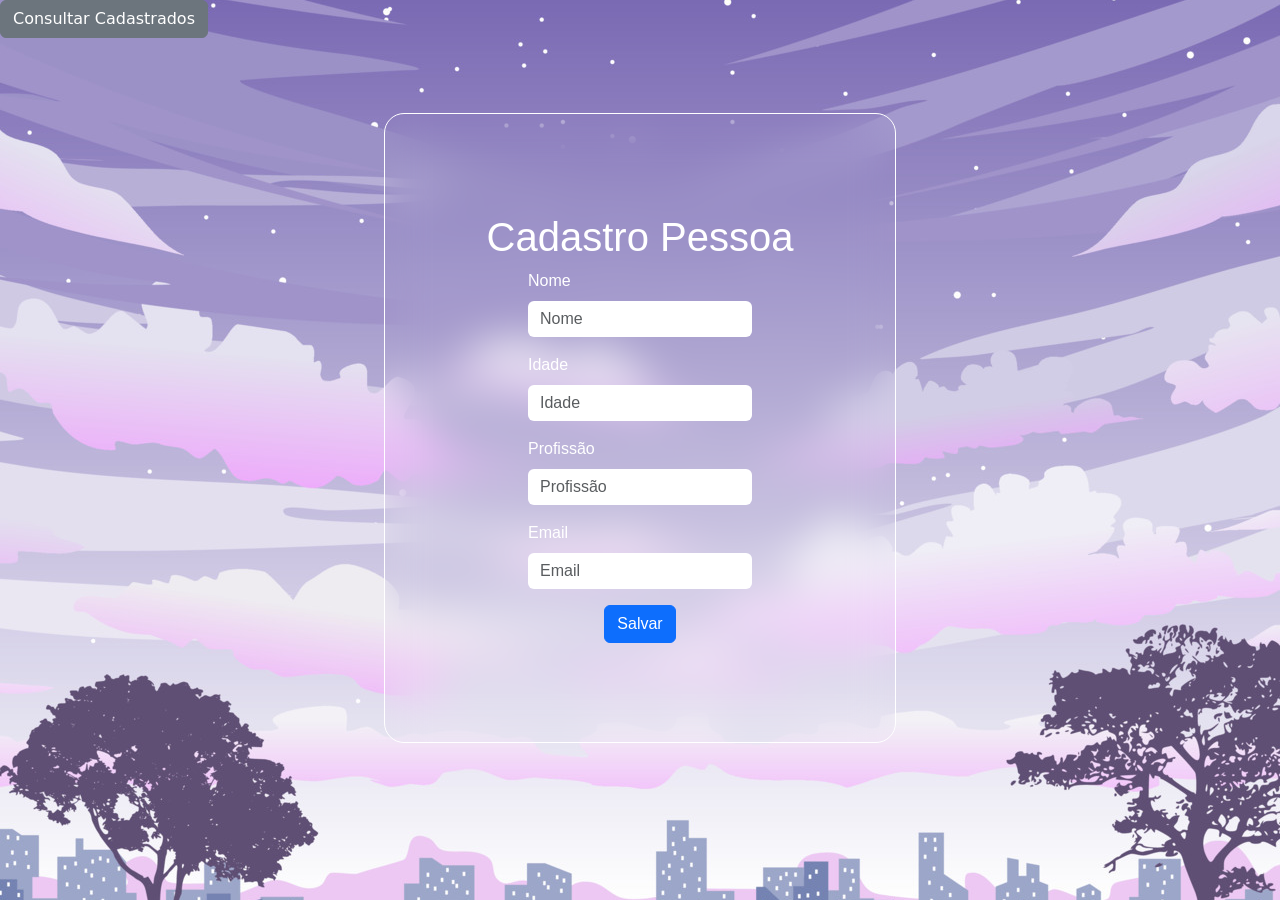
<file: aula 15/index.html>
<!DOCTYPE html>
<html lang="en">
<head>
    <meta charset="UTF-8">
    <meta name="viewport" content="width=device-width, initial-scale=1.0">
    <title>Cadastro Pessoa</title>
    <link rel="stylesheet" href="style.css">
    <link href="https://cdn.jsdelivr.net/npm/bootstrap@5.3.3/dist/css/bootstrap.min.css" rel="stylesheet" integrity="sha384-QWTKZyjpPEjISv5WaRU9OFeRpok6YctnYmDr5pNlyT2bRjXh0JMhjY6hW+ALEwIH" crossorigin="anonymous">
</head>
<body>
<div>
 
</div>

    <a id="link-consulta-cadastrados" class="btn btn-secondary" href="lista.html">Consultar Cadastrados</a>
    <div id="container" class="container-fluid">
        <h1>Cadastro Pessoa</h1>
        <div class="mb-3">
            <label for="exampleInputEmail1" class="form-label">Nome</label>
            <input required placeholder="Nome" type="text" class="form-control" id="nome" aria-describedby="emailHelp">
        </div>
        <div class="mb-3">
            <label for="exampleInputEmail1" class="form-label">Idade</label>
            <input required placeholder="Idade" type="texto" class="form-control" id="idade" aria-describedby="emailHelp">
        </div>
        <div class="mb-3">
            <label for="exampleInputEmail1" class="form-label">Profissão</label>
            <input required placeholder="Profissão" type="texto" class="form-control" id="profissao" aria-describedby="emailHelp">
        </div>
        <div class="mb-3">
            <label for="exampleInputEmail1" class="form-label">Email</label>
            <input required placeholder="Email" type="email" class="form-control" id="email" aria-describedby="emailHelp">
        </div>
        <button onclick="cadastrar()" class="btn btn-primary">Salvar</button>
    </div>
    <script src="script.js"></script>
    <script src="https://cdn.jsdelivr.net/npm/bootstrap@5.3.3/dist/js/bootstrap.bundle.min.js" integrity="sha384-YvpcrYf0tY3lHB60NNkmXc5s9fDVZLESaAA55NDzOxhy9GkcIdslK1eN7N6jIeHz" crossorigin="anonymous"></script>    
</body>
</html>
</file>
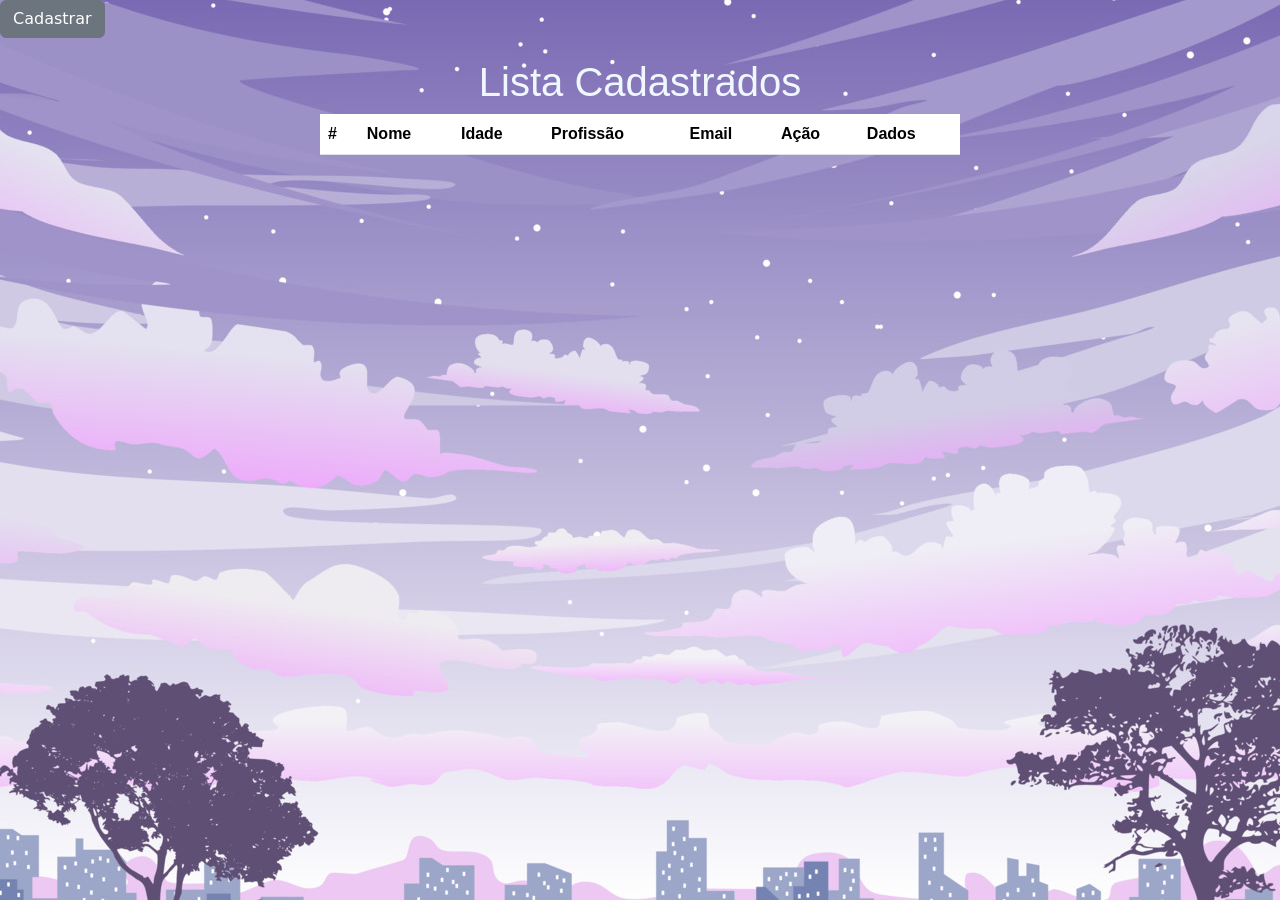
<file: aula 15/lista.html>
<!DOCTYPE html>
<html lang="en">
<head>
    <meta charset="UTF-8">
    <meta name="viewport" content="width=device-width, initial-scale=1.0">
    <title>Lista</title>
    <link href="https://cdn.jsdelivr.net/npm/bootstrap@5.3.3/dist/css/bootstrap.min.css" rel="stylesheet" integrity="sha384-QWTKZyjpPEjISv5WaRU9OFeRpok6YctnYmDr5pNlyT2bRjXh0JMhjY6hW+ALEwIH" crossorigin="anonymous">
    <link rel="stylesheet" href="style.css">
</head>
<body>
  <a id="link-consulta-cadastrados" class="btn btn-secondary" href="index.html">Cadastrar</a>
  <div class="d-flex justify-content-center align-items-center w-100 h-70 flex-column">
    <h1>Lista Cadastrados</h1>
    <table class="table table-striped w-50 h-50">
      <thead>
        <tr>
          <th scope="col">#</th>
            <th scope="col">Nome</th>
            <th scope="col">Idade</th>
            <th scope="col">Profissão</th>
            <th scope="col">Email</th>
            <th scope="col">Ação</th>
            <th scope="col">Dados</th>
          </tr>
        </thead>
        <tbody id="tbody">
        </tbody>
      </table>
    </div>
   

     

     <div class="modal fade" id="modal" data-bs-backdrop="static" data-bs-keyboard="false" tabindex="-1" aria-labelledby="staticBackdropLabel" aria-hidden="true">
       <div class="modal-dialog">
         <div class="modal-content">
           <div class="modal-header">
             <h1 class="modal-title fs-5" id="staticBackdropLabel"></h1>
             <button type="button" class="btn-close" data-bs-dismiss="modal" aria-label="Close"></button>
           </div>
           <div class="modal-body">
            id: <input type="text" id="id-modal" name="id" /><br />
            Nome: <input type="text" id="nome-modal" name="nome" /><br />
            Idade: <input type="text" id="idade-modal" value="" name="idade" /><br />
            Profissao: <input type="text" id="profissao-modal" name="profissao" /><br />
            E-mail: <input type="email" id="email-modal" name="email_usuario" /><br />
           </div>
           <div class="modal-footer">
            
            <button onclick="editar()" class="btn btn-primary">Salvar</button>
             
            
           </div>
         </div>
       </div>
     </div>
       </div>

      <script>
        const list_keys = Object.keys(localStorage);

        list_keys.forEach(
          (i)=>{
              console.log(i)
            let pessoa = JSON.parse(localStorage.getItem(i));
            let linha = document.createElement('tr');
            let td_id = document.createElement('td');
            let td_nome = document.createElement('td');
            let td_idade = document.createElement('td');
            let td_profissao = document.createElement('td');
            let td_email = document.createElement('td');
            let td_acao = document.createElement('td');
            let button_acao = document.createElement('button');
            let td_dados = document.createElement('td');
            let button_dados = document.createElement('button');
            let button_ok = document.createElement("button")
          
            td_id.textContent = i;  
            td_nome.textContent = pessoa.nome;
            td_idade.textContent = pessoa.idade;
            td_profissao.textContent = pessoa.profissao;
            td_email.textContent = pessoa.email;
            button_acao.textContent = "Apagar";
            button_acao.classList = "btn btn-primary";
            button_acao.addEventListener('click',
              function(){
               localStorage.removeItem(i);
              linha.remove(i)
              }
            );
            button_dados.textContent = "Atualizar";
            button_dados.classList = "btn btn-secondary";
            button_dados.addEventListener('click',
              function(){
                
                var galleryModal = new bootstrap.Modal(document.getElementById('modal'), {
              
                });
                galleryModal.show();  
                let pessoamodal = JSON.parse(localStorage.getItem(i));
                document.getElementById('nome-modal').value = pessoamodal.nome;
                document.getElementById('idade-modal').value = pessoamodal.idade;
                document.getElementById('profissao-modal').value = pessoamodal.profissao;
                document.getElementById('email-modal').value = pessoamodal.email;
                document.getElementById('id-modal').value = i;
              }   
            );

            linha.appendChild(td_id);
            linha.appendChild(td_nome);
            linha.appendChild(td_idade);
            linha.appendChild(td_profissao);
            linha.appendChild(td_email);
            linha.appendChild(td_acao);
            linha.appendChild(td_dados)

            td_acao.appendChild(button_acao);
            td_dados.appendChild(button_dados);


            let tabela = document.getElementById('tbody');
            tabela.appendChild(linha);
          }
        );
        

        

        

    </script> 
    <script src="script.js"></script>
    <script src="https://cdn.jsdelivr.net/npm/bootstrap@5.3.3/dist/js/bootstrap.bundle.min.js" integrity="sha384-YvpcrYf0tY3lHB60NNkmXc5s9fDVZLESaAA55NDzOxhy9GkcIdslK1eN7N6jIeHz" crossorigin="anonymous"></script>    
</body>
</html>
</file>
<file: aula 15/style.css>
*{
    font-family: Verdana, Geneva, Tahoma, sans-serif;
}
body{
    background-image: url('paisagem.jpg');
    background-size: auto;      
    background-position: center; 
    background-repeat: no-repeat; 
    background-attachment: fixed; 
    width: 100vw;                 
    height: 100vh;                
}
#container > h1{
    color: white;
}

h1{
    color: aliceblue;
    margin-top: 20px;
}

#container > div > label{
    color: white;
}

#container > div > input{
    border: transparent;
}

#container{
    height: 70%;
    width: 40%;
    margin-top: 75px;
    display: flex;
    justify-content: center;
    align-items: center;
    flex-direction: column;
    border: 1px solid white;
    border-radius: 20px;
    padding: 20px;
    background: transparent;
    backdrop-filter: blur(20px);
}
</file>
